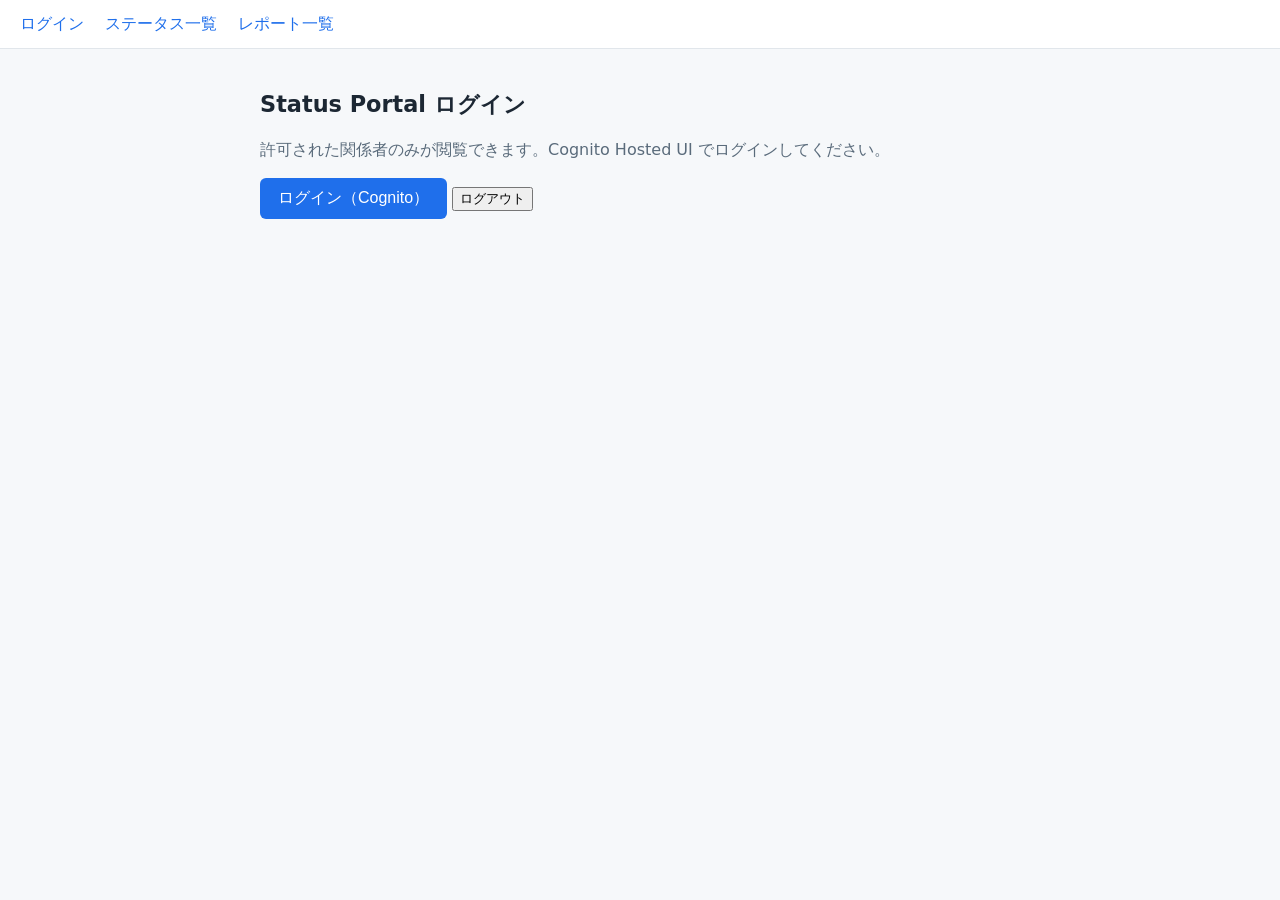
<file: apps/portal-frontend/src/public/index.html>
<!DOCTYPE html>
<html lang="ja">
  <head>
    <meta charset="utf-8" />
    <meta name="viewport" content="width=device-width, initial-scale=1" />
    <title>Status Portal — ログイン</title>
    <link rel="stylesheet" href="css/styles.css" />
  </head>
  <body>
    <header class="site-header">
      <nav aria-label="メインナビゲーション">
        <a href="index.html">ログイン</a>
        <a href="status.html">ステータス一覧</a>
        <a href="reports.html">レポート一覧</a>
      </nav>
    </header>
    <main>
      <h1>Status Portal ログイン</h1>
      <p class="muted">
        許可された関係者のみが閲覧できます。Cognito Hosted UI でログインしてください。
      </p>
      <div id="login">
        <button id="login-button" class="primary" type="button">
          ログイン（Cognito）
        </button>
        <button id="logout-button" type="button">ログアウト</button>
        <p id="auth-message" role="status" aria-live="polite"></p>
      </div>
    </main>
    <script src="config.js"></script>
    <script src="js/auth.js"></script>
    <script src="js/api.js"></script>
    <script src="js/pages.js"></script>
    <script>
      window.PortalPages.initLoginPage();
    </script>
  </body>
</html>
</file>
<file: apps/portal-frontend/src/public/css/styles.css>
/* Status Portal minimal styles (vanilla, no build step). */
:root {
  --fg: #1c2733;
  --muted: #5a6b7b;
  --accent: #1f6feb;
  --bg: #f6f8fa;
}

* {
  box-sizing: border-box;
}

body {
  margin: 0;
  font-family: system-ui, -apple-system, "Segoe UI", sans-serif;
  color: var(--fg);
  background: var(--bg);
  line-height: 1.5;
}

header.site-header {
  background: #fff;
  border-bottom: 1px solid #e1e6eb;
  padding: 12px 20px;
}

header.site-header nav a {
  margin-right: 16px;
  color: var(--accent);
  text-decoration: none;
}

main {
  max-width: 800px;
  margin: 0 auto;
  padding: 24px 20px;
}

h1 {
  font-size: 1.4rem;
}

ul.item-list {
  list-style: none;
  padding: 0;
}

ul.item-list li {
  padding: 10px 0;
  border-bottom: 1px solid #e1e6eb;
}

ul.item-list a {
  color: var(--accent);
  text-decoration: none;
}

.muted {
  color: var(--muted);
}

.finding-meta {
  display: grid;
  grid-template-columns: max-content 1fr;
  gap: 6px 16px;
}

.finding-meta dt {
  color: var(--muted);
}

.finding-meta dd {
  margin: 0;
}

.severity-critical {
  color: #b42318;
  font-weight: 700;
}

button.primary {
  background: var(--accent);
  color: #fff;
  border: 0;
  border-radius: 6px;
  padding: 10px 18px;
  font-size: 1rem;
  cursor: pointer;
}
</file>
